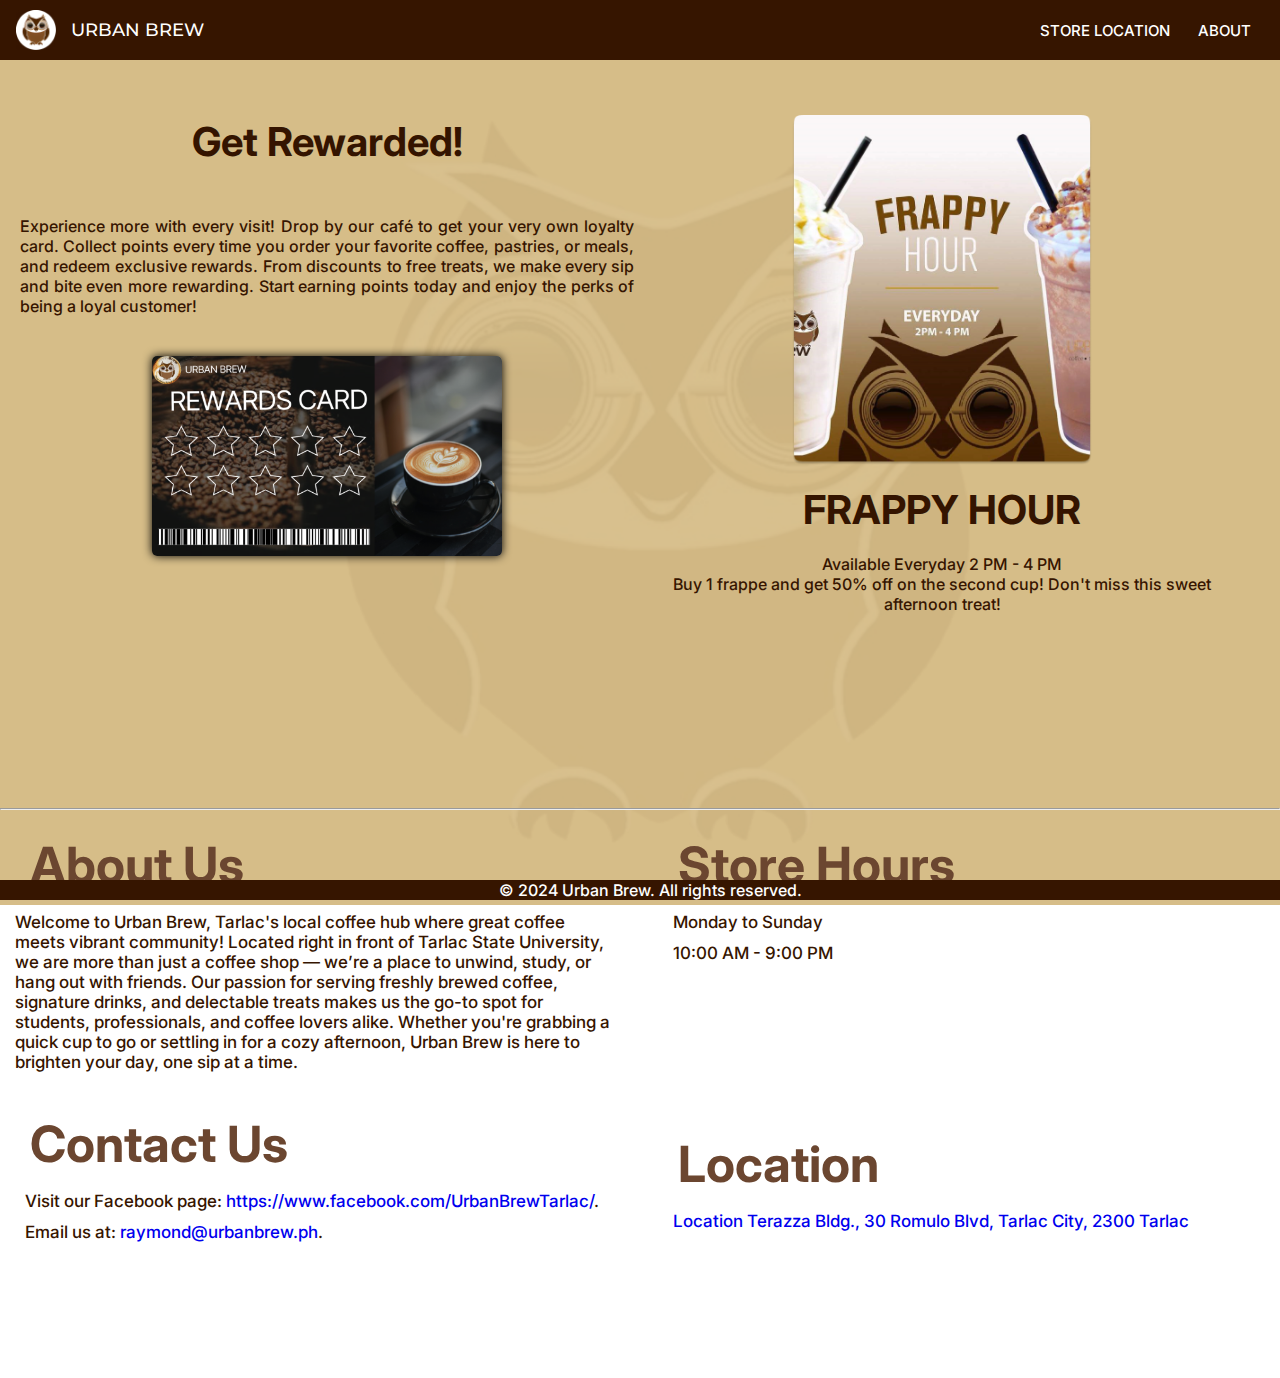
<file: index.html>
<!DOCTYPE html>
<html lang="en">
<head>
    <meta charset="UTF-8">
    <meta name="viewport" content="width=device-width, initial-scale=1.0">
    <link rel="stylesheet" href="css/BodyandNav.css">
    <link rel="stylesheet" href="css/LandingPage.css">
    <link rel="stylesheet" href="https://cdnjs.cloudflare.com/ajax/libs/font-awesome/6.7.1/css/all.min.css"
    integrity="sha512-5Hs3dF2AEPkpNAR7UiOHba+lRSJNeM2ECkwxUIxC1Q/FLycGTbNapWXB4tP889k5T5Ju8fs4b1P5z/iB4nMfSQ==" 
    crossorigin="anonymous" 
    referrerpolicy="no-referrer" />
    <title>LANDING PAGE</title>
</head>

<body>
    <nav class="NavigationBar">
        <div class="NavigationContent">
            <section class="NavigationBarLOGO">
                <a href="html/Home.html"><img src="img/LOGO/LOGO.png" alt=""></a>
                <a href="html/Home.html" id="NavUrbanBrew">URBAN BREW</a>
            </section>
            <button class="hamburgerTOP" onclick="toggleNavBar()">☰</button>
            <section class="NavigationBarItems">
                <a href="html/StoreLocation.html"><i class="fa-solid fa-location-dot"></i>STORE LOCATION</a>
                <a href="html/About.html"><i class="fa-solid fa-address-card"></i>ABOUT</a>
            </section>
        </div>
    </nav>

    <main class="container">
        <div class="div1">
            <section class="LeftContainer"> 
                <h1>Get Rewarded!</h1>
                <p>Experience more with every visit!
                    Drop by our café to get your very own loyalty card.
                    Collect points every time you order your favorite coffee,
                    pastries, or meals, and redeem exclusive rewards.
                    From discounts to free treats, we make every sip and bite even more rewarding.
                    Start earning points today and enjoy the perks of being a loyal customer!</p>
                <section><img src="img/LOYALTY.png" alt="LOYALTY"></section>
            </section>
            <section class="RightContainer">
                <section id="frappyhour"><img src="img/FRAPPYHOUR (1).png" alt="FRAPPYHOUR"></section>
                <section><h1>FRAPPY HOUR</h1></section>
                <section><p>Available Everyday 2 PM - 4 PM <br>
                    Buy 1 frappe and get 50% off on the second cup! Don't miss this sweet afternoon treat!</p></section>
            </section>
        </div>

        <div class="div2">
            <hr>
                <div class="AboutUs">
                    <div class="About">
                        <h2>About Us</h2>
                        <p>Welcome to Urban Brew, Tarlac's local coffee hub where great coffee meets vibrant community!
                            Located right in front of Tarlac State University,  we are more than just a coffee shop —  we’re a place to unwind, study, or hang out with friends.
                            Our passion for serving freshly brewed coffee, signature drinks, and delectable treats makes us the go-to spot for students, professionals, and coffee lovers alike.
                            Whether you're grabbing a quick  cup to go or settling in for a cozy afternoon, Urban Brew is here to brighten your day, one sip at a time.</p>
                    </div>
                    <div class="StoreHours">
                        <h2>Store Hours</h2>
                        <div class="storeHours-item">
                            <i class="fa-solid fa-calendar-days"></i>
                            <p>Monday to Sunday</p>
                        </div>
                        <div class="storeHours-item">
                            <i class="fa-solid fa-clock"></i>
                            <p>10:00 AM - 9:00 PM</p>
                        </div>
                    </div>
                    <div class="Contact">
                        <h2>Contact Us</h2>
                        <div class="contact-item">
                            <i class="fa-brands fa-square-facebook"></i>
                            <p>Visit our Facebook page: 
                                <a href="https://www.facebook.com/UrbanBrewTarlac/">https://www.facebook.com/UrbanBrewTarlac/</a>.
                            </p>
                        </div>
                        <div class="contact-item">
                            <i class="fa-solid fa-envelope"></i>
                            <p>Email us at: 
                                <a href="mailto:raymond@urbanbrew.ph" target="_top">raymond@urbanbrew.ph</a>.
                            </p>
                        </div>
                    </div>
                    <div class="Location">
                        <br>
                        <h2>Location</h2>
                        <div class="Location-item">
                            <i class="fa-solid fa-location-dot"></i>
                            <p><a href="https://maps.app.goo.gl/KPpNdG7m67KDpfoP9">Location Terazza Bldg., 30 Romulo Blvd, Tarlac City, 2300 Tarlac</a></p>
                    </div>
                    </div>
                </div>       
        </div>
    </main>

    <footer class="footer">
        © 2024 Urban Brew. All rights reserved.
    </footer>

    <script src="Javascript/BodyAndNav.js"></script>
</body>
</html>
</file>
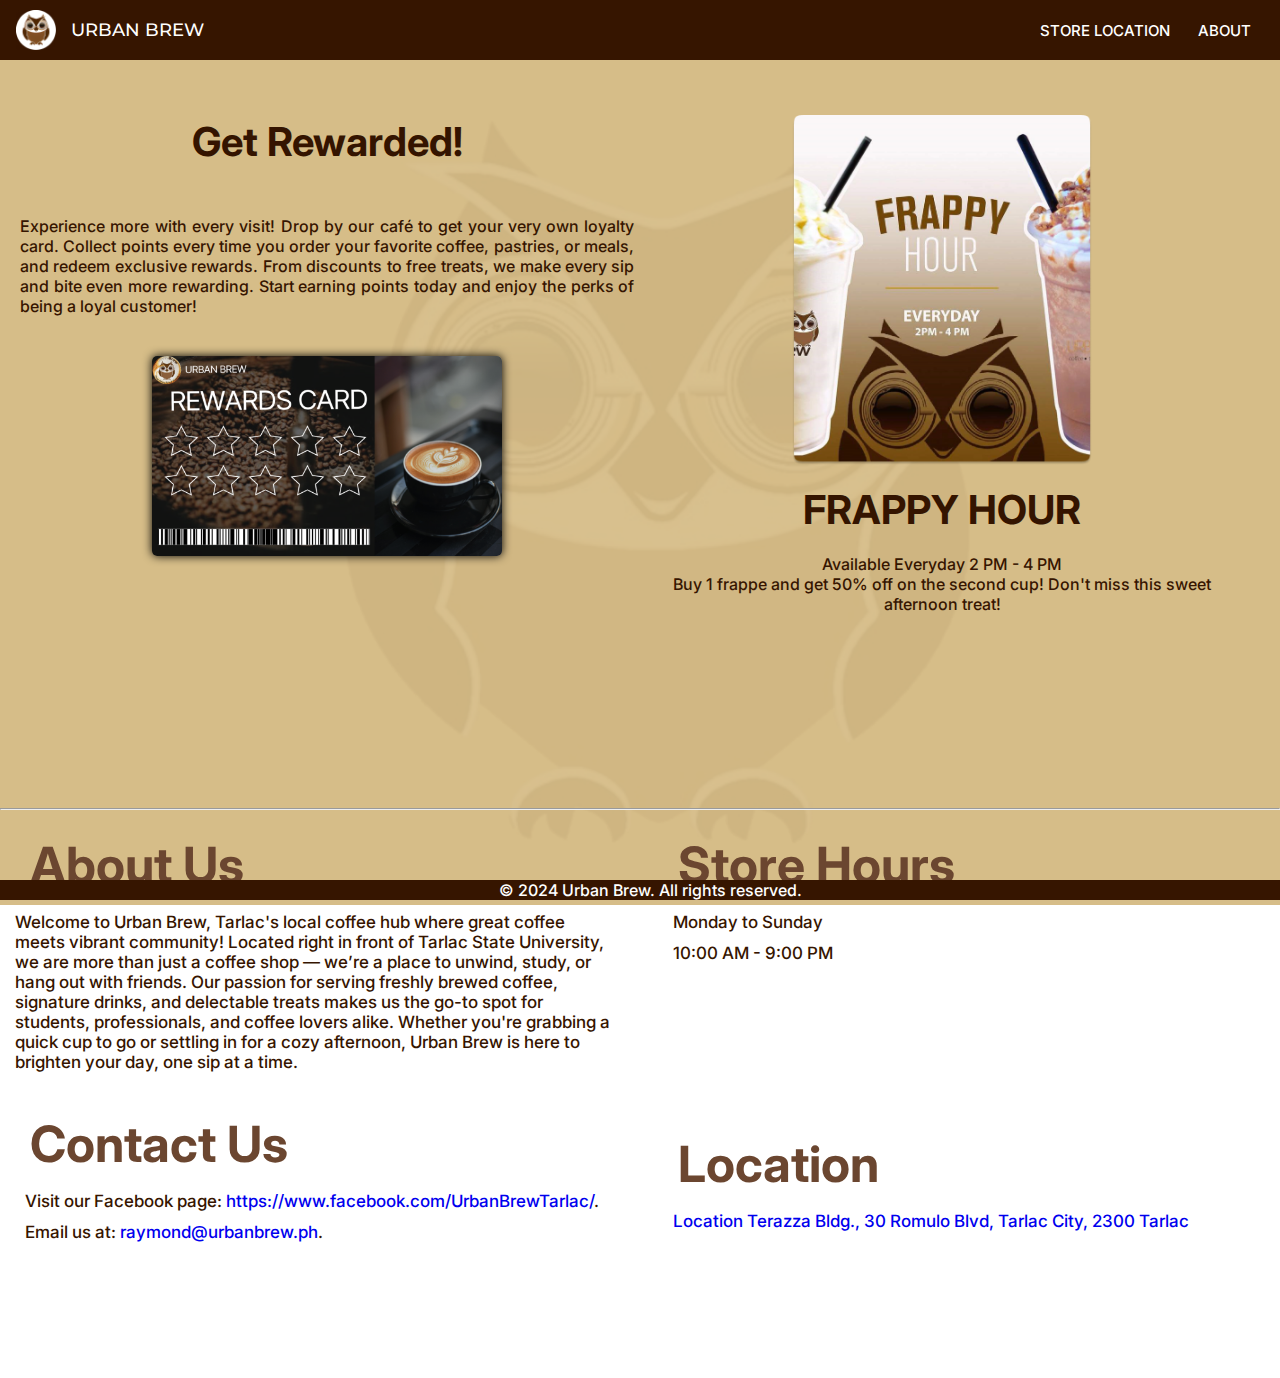
<file: html/LandingPage.html>
<!DOCTYPE html>
<html lang="en">
<head>
    <meta charset="UTF-8">
    <meta name="viewport" content="width=device-width, initial-scale=1.0">
    <link rel="stylesheet" href="../css/BodyandNav.css">
    <link rel="stylesheet" href="../css/LandingPage.css">
    <link rel="stylesheet" href="https://cdnjs.cloudflare.com/ajax/libs/font-awesome/6.7.1/css/all.min.css"
    integrity="sha512-5Hs3dF2AEPkpNAR7UiOHba+lRSJNeM2ECkwxUIxC1Q/FLycGTbNapWXB4tP889k5T5Ju8fs4b1P5z/iB4nMfSQ==" 
    crossorigin="anonymous" 
    referrerpolicy="no-referrer" />
    <title>LANDING PAGE</title>
</head>

<body>
    <nav class="NavigationBar">
        <div class="NavigationContent">
            <section class="NavigationBarLOGO">
                <a href="Home.html"><img src="../img/LOGO/LOGO.png" alt="LOGO"></a>
                <a href="Home.html" id="NavUrbanBrew">URBAN BREW</a>
            </section>
            <button class="hamburgerTOP" onclick="toggleNavBar()">☰</button>
            <section class="NavigationBarItems">
                <a href="StoreLocation.html"><i class="fa-solid fa-location-dot"></i>STORE LOCATION</a>
                <a href="About.html"><i class="fa-solid fa-address-card"></i>ABOUT</a>
            </section>
        </div>
    </nav>

    <main class="container">
        <div class="div1">
            <section class="LeftContainer"> 
                <h1>Get Rewarded!</h1>
                <p>Experience more with every visit!
                    Drop by our café to get your very own loyalty card.
                    Collect points every time you order your favorite coffee,
                    pastries, or meals, and redeem exclusive rewards.
                    From discounts to free treats, we make every sip and bite even more rewarding.
                    Start earning points today and enjoy the perks of being a loyal customer!</p>
                <section><img src="../img/LOYALTY.png" alt="LOYALTY"></section>
            </section>
            <section class="RightContainer">
                <section id="frappyhour"><img src="../img/FRAPPYHOUR (1).png" alt="FRAPPYHOUR"></section>
                <section><h1>FRAPPY HOUR</h1></section>
                <section><p>Available Everyday 2 PM - 4 PM <br>
                    Buy 1 frappe and get 50% off on the second cup! Don't miss this sweet afternoon treat!</p></section>
            </section>
        </div>

        <div class="div2">
            <hr>
                <div class="AboutUs">
                    <div class="About">
                        <a href="About.html"><h2>About Us</h2></a>
                        <p>Welcome to Urban Brew, Tarlac's local coffee hub where great coffee meets vibrant community!
                            Located right in front of Tarlac State University,  we are more than just a coffee shop —  we’re a place to unwind, study, or hang out with friends.
                            Our passion for serving freshly brewed coffee, signature drinks, and delectable treats makes us the go-to spot for students, professionals, and coffee lovers alike.
                            Whether you're grabbing a quick  cup to go or settling in for a cozy afternoon, Urban Brew is here to brighten your day, one sip at a time.</p>
                    </div>
                    <div class="StoreHours">
                        <h2>Store Hours</h2>
                        <div class="storeHours-item">
                            <i class="fa-solid fa-calendar-days"></i>
                            <p>Monday to Sunday</p>
                        </div>
                        <div class="storeHours-item">
                            <i class="fa-solid fa-clock"></i>
                            <p>10:00 AM - 9:00 PM</p>
                        </div>
                    </div>
                    <div class="Contact">
                        <h2>Contact Us</h2>
                        <div class="contact-item">
                            <i class="fa-brands fa-square-facebook"></i>
                            <p>Visit our Facebook page: 
                                <a href="https://www.facebook.com/UrbanBrewTarlac/">https://www.facebook.com/UrbanBrewTarlac/</a>.
                            </p>
                        </div>
                        <div class="contact-item">
                            <i class="fa-solid fa-envelope"></i>
                            <p>Email us at: 
                                <a href="mailto:raymond@urbanbrew.ph" target="_top">raymond@urbanbrew.ph</a>.
                            </p>
                        </div>
                    </div>
                    <div class="Location">
                        <br>
                        <h2>Location</h2>
                        <div class="Location-item">
                            <i class="fa-solid fa-location-dot"></i>
                            <p><a href="https://maps.app.goo.gl/KPpNdG7m67KDpfoP9">Location Terazza Bldg., 30 Romulo Blvd, Tarlac City, 2300 Tarlac</a></p>
                    </div>
                    </div>
                </div>       
        </div>
    </main>

    <footer class="footer">
        © 2024 Urban Brew. All rights reserved.
    </footer>

    <script src="../Javascript/BodyAndNav.js"></script>
</body>
</html>
</file>
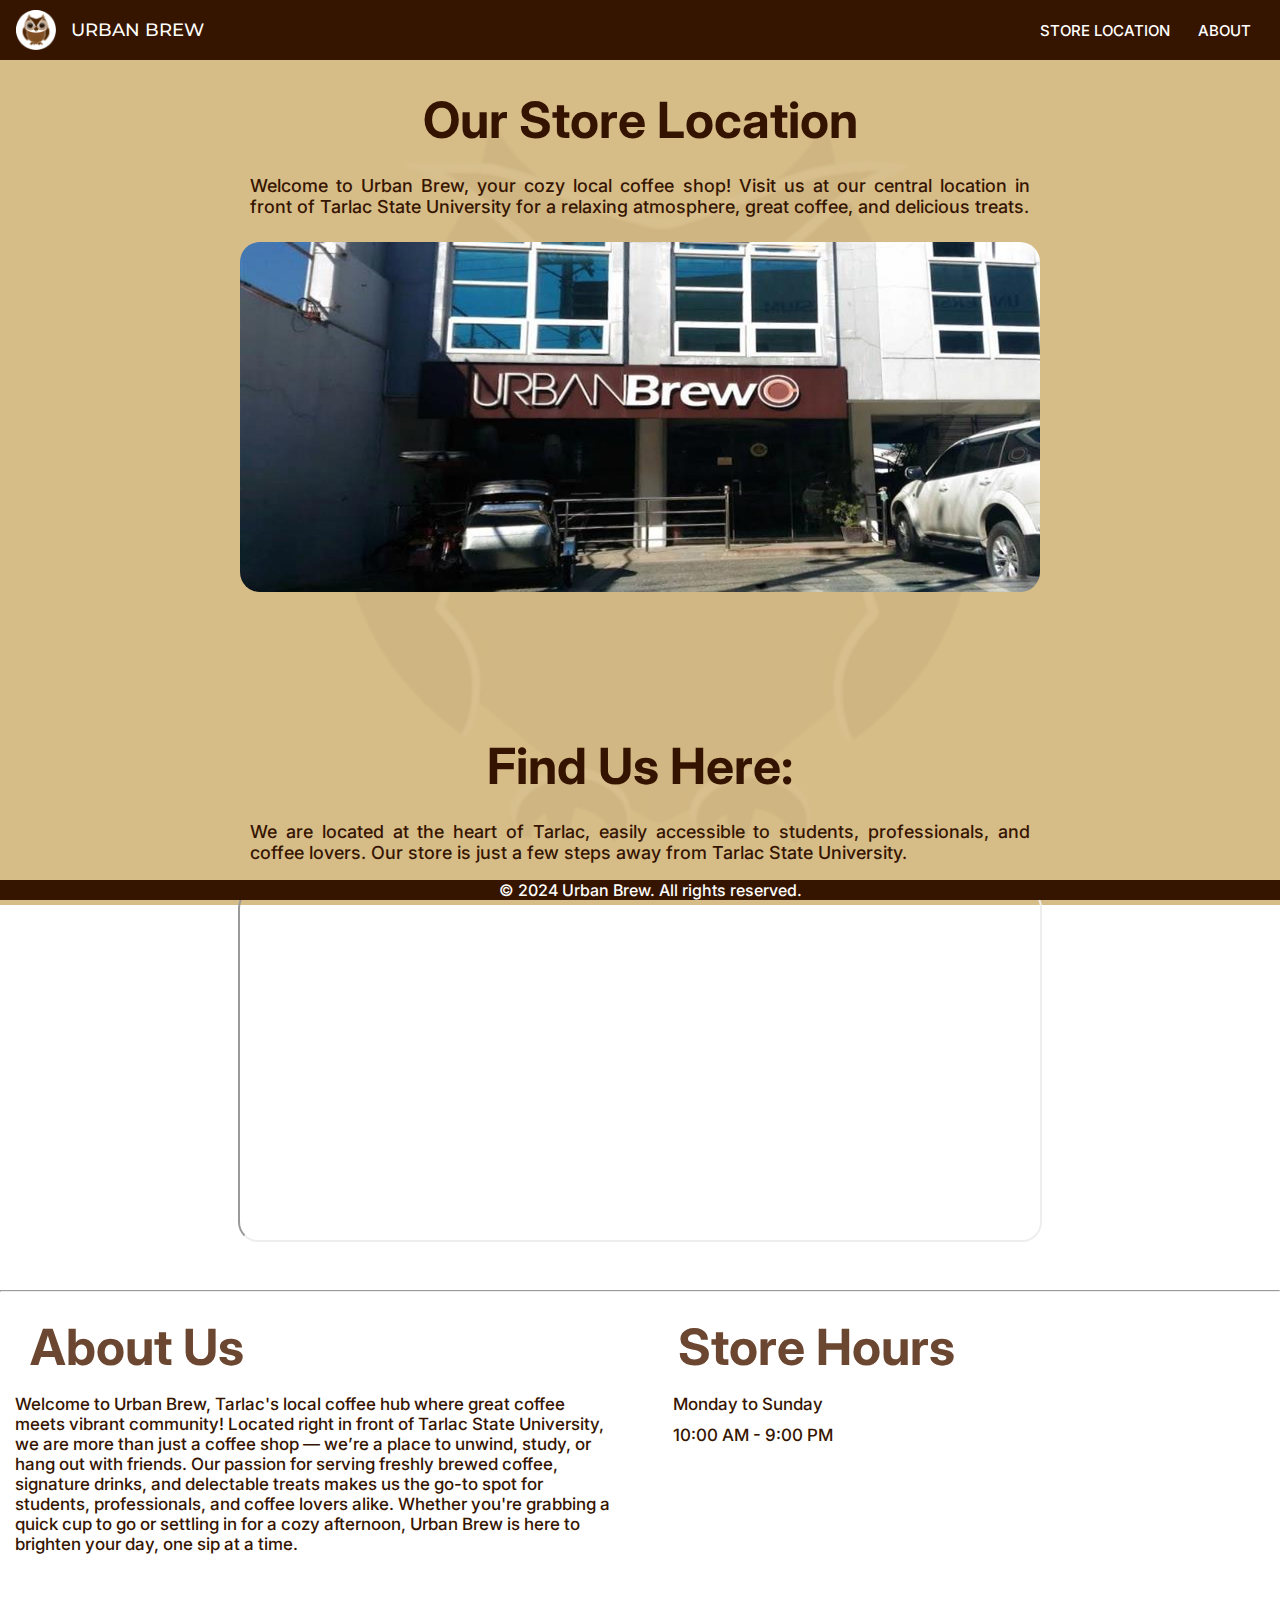
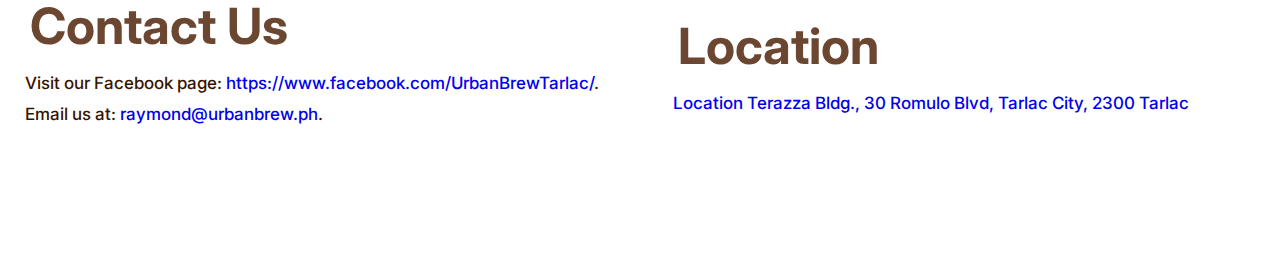
<file: html/StoreLocation.html>
<!DOCTYPE html>
<html lang="en">
<head>
    <meta charset="UTF-8">
    <meta name="viewport" content="width=device-width, initial-scale=1.0">
    <link rel="stylesheet" href="../css/BodyandNav.css">
    <link rel="stylesheet" href="../css/StoreLocation.css">
    <link rel="stylesheet" href="https://cdnjs.cloudflare.com/ajax/libs/font-awesome/6.7.1/css/all.min.css"
                                integrity="sha512-5Hs3dF2AEPkpNAR7UiOHba+lRSJNeM2ECkwxUIxC1Q/FLycGTbNapWXB4tP889k5T5Ju8fs4b1P5z/iB4nMfSQ==" 
                                crossorigin="anonymous" 
                                referrerpolicy="no-referrer" />
    <title>Stor Location</title>
</head>
<body>
    <nav class="NavigationBar">
        <div class="NavigationContent">
            <section class="NavigationBarLOGO">
                <a href="Home.html"><img src="../img/LOGO/LOGO.png" alt="LOGO"></a>
                <a href="Home.html" id="NavUrbanBrew">URBAN BREW</a>
            </section>
            <button class="hamburgerTOP" onclick="toggleNavBar()">☰</button>
            <section class="NavigationBarItems">
                <a href="StoreLocation.html"><i class="fa-solid fa-location-dot"></i>STORE LOCATION</a>
                <a href="About.html"><i class="fa-solid fa-address-card"></i>ABOUT</a>
            </section>
        </div>
    </nav>

<main>
    <div class="div1">
        <div class="storeLoc">
            <div class="streetView">
                        <h1>Our Store Location</h2>
                        <p>Welcome to Urban Brew, your cozy local coffee shop! Visit us at our central location in front of Tarlac State University for a relaxing atmosphere, great coffee, and delicious treats.</p>
                        <a href="https://www.instantstreetview.com/@15.484403,120.58701,-94.78h,8.65p,0z,9vSP6LZhg_NyGHPXHsgNaA" target="_blank">
                            <img src="../img/storeFront.jpeg" alt="Urban Brew Storefront">
                        </a>
            </div>
            <div class="storeMap">
                        <h1>Find Us Here:</h3>
                        <p>We are located at the heart of Tarlac, easily accessible to students, professionals, and coffee lovers. Our store is just a few steps away from Tarlac State University.</p>
                        <iframe width="1200" height="600" allowfullscreen src="https://www.google.com/maps/embed/v1/place?key=AIzaSyBFw0Qbyq9zTFTd-tUY6dZWTgaQzuU17R8&q=Urban%20Brew&zoom=10&maptype=roadmap"></iframe>
                    
            </div>
        </div>
    </div>

    <div class="div2">
        <hr> 
        <div class="AboutUs">
            <div class="About">
                <a href="About.html"><h2>About Us</h2></a>
                <p>Welcome to Urban Brew, Tarlac's local coffee hub where great coffee meets vibrant community!
                    Located right in front of Tarlac State University,  we are more than just a coffee shop —  we’re a place to unwind, study, or hang out with friends.
                    Our passion for serving freshly brewed coffee, signature drinks, and delectable treats makes us the go-to spot for students, professionals, and coffee lovers alike.
                    Whether you're grabbing a quick  cup to go or settling in for a cozy afternoon, Urban Brew is here to brighten your day, one sip at a time.</p>
            </div>
            <div class="StoreHours">
                <h2>Store Hours</h2>
                <div class="storeHours-item">
                    <i class="fa-solid fa-calendar-days"></i>
                    <p>Monday to Sunday</p>
                </div>
                <div class="storeHours-item">
                <i class="fa-solid fa-clock"></i>
                <p>10:00 AM - 9:00 PM</p>
                </div>
            </div>
            <div class="Contact">
                <h2>Contact Us</h2>
                <div class="contact-item">
                    <i class="fa-brands fa-square-facebook"></i>
                    <p>Visit our Facebook page: 
                        <a href="https://www.facebook.com/UrbanBrewTarlac/">https://www.facebook.com/UrbanBrewTarlac/</a>.
                    </p>
                </div>
                <div class="contact-item">
                    <i class="fa-solid fa-envelope"></i>
                    <p>Email us at: 
                        <a href="mailto:ra.tapulayan00790@student.tsu.edu.ph" target="_top">raymond@urbanbrew.ph</a>.
                    </p>
                </div>
            </div>
            <div class="Location">
                <br>
                <h2>Location</h2>
                <div class="Location-item">
                    <i class="fa-solid fa-location-dot"></i>
                    <p><a href="https://maps.app.goo.gl/KPpNdG7m67KDpfoP9">Location Terazza Bldg., 30 Romulo Blvd, Tarlac City, 2300 Tarlac</a></p>
                </div>
            </div>
        </div>
    </div>
</main>
    <footer class="footer">
        © 2024 Urban Brew. All rights reserved.
    </footer>
    <script src="../Javascript/BodyAndNav.js"></script>
</body>
</html>
</file>
<file: css/BodyandNav.css>
@import url("https://fonts.googleapis.com/css2?family=Inter:ital,opsz,wght@0,14..32,100..900;1,14..32,100..900&family=Montserrat:ital,wght@0,100..900;1,100..900&family=Poppins:ital,wght@0,100;0,200;0,300;0,400;0,500;0,600;0,700;0,800;0,900;1,100;1,200;1,300;1,400;1,500;1,600;1,700;1,800;1,900&display=swap");
@import url("https://fonts.googleapis.com/css2?family=Inter:ital,opsz,wght@0,14..32,100..900;1,14..32,100..900&display=swap");


html,
body {
    height: auto;
    margin: 0;
    padding: 0;
    width: 100%;
}

body {
    margin-top: 90px;
    padding: 0;
    font-family: 'Inter', sans-serif;
    max-width: 100vw;
    height: auto;
    font-weight: 500;
    background-image: url('../img/background/BACKGROUNDOWL.png');
    background-size: cover;
    background-position: center;
    background-attachment: fixed;
    background-repeat: no-repeat;
    min-height: 100vh;
}

.hamburgerTOP {
    display: none;
    position: fixed;
    top: 15px;
    right: 180px;
    z-index: 1001;
    background-color: transparent;
    border: none;
    font-size: 60px;
    cursor: pointer;
    color: white;
}

.hamburgerTOP:hover {
    color: #CBB381;
    transform: scale(1.1, 1.1);
}

i {
    margin: 0px 10px 0px 0px;
}

.NavigationBar {
    width: 100%;
    background-color: #361500; 
    margin: 0;
    padding: 10px;
    position: fixed;
    top: 0;
    height: 40px;
    z-index: 1000;
    cursor: default;
    align-content: center;
}

.NavigationContent {
    display: flex;
    align-content: center;
}

.NavigationBarLOGO {
    display: flex;
    align-items: center;
    margin: 0;
    padding: 0;
    width: 50%;
}

.NavigationBarLOGO a {
    text-decoration: none;
    font-family: 'Montserrat', sans-serif;
    color: white;
    margin: 0% 0% 0% 1%;
    width: 100px;
    height: 30px;
}

#NavUrbanBrew {
    width: 500px;
    align-content: center;
    font-size: 18px;
    font-weight: 500;
}

.NavigationBarLOGO img {
    margin: -5px 0px 0px 0px;
    width: 40px;
    height: 40px;
    align-content: center;
}

.NavigationBarLOGO img:hover {
    animation: shake 1s;
}

@keyframes shake {
    0% {
        transform: translateY(0);
    }

    25% {
        transform: translateY(-5px);
    }

    50% {
        transform: translateY(5px);
    }

    75% {
        transform: translateY(-5px);
    }

    100% {
        transform: translateY(0);
    }
}

.NavigationBarItems {
    display: flex;
    justify-content: flex-end;
    align-items: center;
    margin: 0px 10px 0px 380px;
    padding: 0;
    gap: 18px;
}

.NavigationBarItems a {
    text-decoration: none;
    color: white;
    margin: 0px 0px 0px 0px;
    padding: 0;
    font-size: 15px;
    transition: color 0.3s ease;
}

.NavigationBarItems a:hover {
    text-decoration: none;
    color: #CBB381;
}

#NavUrbanBrew {
    margin-right: 53%;
}

.AboutUs {
    margin: 10px;
    padding: 0px 10px 0px 5px;
    display: grid;
    grid-template-columns: 1fr 1fr;
    grid-template-rows: 1fr 1fr;
    column-gap: 50px;
    row-gap: 10px;
    height: auto;
    width: auto;
}

.Contact i,
.Location i,
.StoreHours i {
    display: block;
    font-size: 50px;
    text-align: justify;
    color: #341400;
}

.AboutUs p {
    font-size: 17px;
    color: #361500;
}

.AboutUs h2 {
    font-size: 50px;
    color: #6b4630;
    margin: 15px;
}

a {
    text-decoration: none;
}

.contact-item,
.Location-item,
.storeHours-item {
    display: flex;
    align-items: flex-start;
    gap: 0px;
    margin-bottom: 5px;
    word-break: break-all;
}

.contact-item p,
.Location-item p,
.storeHours-item p {
    margin: 0;
    line-height: 1.5;
    align-self: center;
}

h2:hover,
h1:hover {
    text-shadow: 5px 5px 10px white;
    transform: scale(1.1);
    transition-duration: 1s;
}

.footer {
    text-align: center;
    padding: 0px 10px;
    font-size: 1rem;
    background-color: #361500;
    color: #fff;
    z-index: 1001;
    position: fixed;
    bottom: 0px;
    width: 100%;
}

@media (max-width: 768px) {
    body {
        background-image: url('../img/background/2.png');
    }

    .NavigationBarItems {
        display: none;
        flex-direction: column;
        align-items: center;
        background-color: #361500;
        position: absolute;
        top: 60px;
        right: 20px;
        width: 40%;
        padding: 10px 10px;
        gap: 10px;
    }

    .NavigationBarItems.show {
        display: flex;
    }

    .NavigationBarItems.show a {
        font-size: 25px;
    }

    .hamburgerTOP {
        display: block;
        right: 70px;
        top: -1px;
        font-size: 45px;
    }

    .NavigationBarItems a {
        font-size: 14px;
        margin: 5px 0;
    }

    .NavigationBarLOGO a {
        font-size: 20px;
    }

    .NavigationBarLOGO img {
        font-size: 50%;
    }

    .AboutUs {
        column-gap: 20px;
        grid-template-columns: 1fr 1fr 1fr;
        grid-template-rows: 0.5fr 1fr;
    }

    .About {
        grid-column: 1/4;
        margin-bottom: 0px;
    }

    .Contact i,
    .Location i,
    .StoreHours i {
        font-size: 30px;
    }

    .AboutUs p {
        font-size: 14px;
    }

    .AboutUs h2 {
        font-size: 30px;
        text-align: center;
    }

    .contact-item,
    .Location-item,
    .storeHours-item {
        margin: 0px;
        word-break: break-all;
        padding-bottom: 50px;
        justify-content: center;
        align-content: center;
        align-items: center;
    }

    .Location h2{
        margin-top: 0;
        margin-bottom: 0;
        padding-top: 0;
        padding-bottom: 0;
    }

}

@media screen and (max-width: 480px) {

    .hamburgerTOP {
        right: 25px;
        font-size: 40px;
    }

    .NavigationBarItems.show a {
        font-size: 15px;
    }

    .NavigationBarLOGO a {
        font-size: 18px;
    }

    .NavigationBarLOGO img {
        font-size: 50%;
    }

    #NavUrbanBrew {
        font-size: 11px;
    }

    .AboutUs {
        column-gap: 0px;
        display: block;
        margin: 0;
    }

    .Contact i,
    .Location i,
    .StoreHours i {
        font-size: 15px;
        text-align: center;
    }

    .AboutUs p {
        font-size: 12px;
        text-align: center;
    }

    .About p {
        text-align: justify;
    }

    .AboutUs h2 {
        font-size: 20px;
        text-align: center;
        padding: 0;
        margin: 0;
    }

    .Contact,
    .Location,
    .StoreHours {
        margin-top: 0;
        margin-bottom: 0;
        padding-top: 0;
        align-content: start;
    }

    .contact-item,
    .Location-item,
    .storeHours-item {
        display: block;
        padding-bottom: 10px;
    }

    .Location-item {
        padding-bottom: 30px;
    }

}
</file>
<file: css/LandingPage.css>
.div1 {
    display: flex;
    justify-content: space-around;
    height: auto;
    margin: 0px 20px;
    padding: 0;
    gap: 10px;
}

.LeftContainer {
    height: 700px;
    width: 677.89px;
    margin: 0;
    padding: 0;
}

.LeftContainer h1 {
    font-size: 40px;
    text-align: center;
    margin-bottom: 50px;
    color: #341400;
    padding: 0;
}

.LeftContainer p {
    font-size: 16px;
    text-align: justify;
    margin: 0px 0px 40px 0px;
    color: #361500;

}

.LeftContainer section {
    display: flex;
    justify-content: center;
}

.LeftContainer img {
    height: 200px;
    width: 350px;
    box-shadow: 0px 0px 10px black;
    border-radius: 5px;
}

.LeftContainer img:hover {
    transform: scale(1.2, 1.2);
    transition-duration: 1s;
}

h1:hover {
    animation: shake 1s;
}

@keyframes shake {
    0% {
        transform: translateY(0);
    }

    25% {
        transform: translateY(-5px);
    }

    50% {
        transform: translateY(5px);
    }

    75% {
        transform: translateY(-5px);
    }

    100% {
        transform: translateY(0);
    }
}

.RightContainer img {
    height: 350px;
    width: 300px;
    border-radius: 5px;
    padding: 20px;
}

.RightContainer img:hover {
    transform: scale(1.2, 1.2);
    transition-duration: 1s;
}

.RightContainer h1 {
    font-size: 40px;
    text-align: center;
    color: #341400;
    margin: 0;
}

.RightContainer p {
    font-size: 16px;
    text-align: center;
    color: #361500;
    margin: 20px 0px 50px 0px;
}

.RightContainer {
    height: 700px;
    margin: 0;
    padding: 5px 0px;
}

.RightContainer section {
    display: flex;
    justify-content: center;
    align-items: center;
    margin-right: 20px;
}


@media screen and (max-width: 768px) {
    .div1 {
        flex-direction: column;
        align-items: center;
        gap: 150px;
        padding: 50px;
    }

    .RightContainer {
        display: flex;
        flex-direction: column;
    }

    #frappyhour {
        order: 2;
    }

    .LeftContainer,
    .RightContainer {
        width: 100%;
        height: auto;
    }

    .LeftContainer h1,
    .RightContainer h1 {
        font-size: 42px;
    }

    .LeftContainer p,
    .RightContainer p {
        font-size: 24px;
    }

    .LeftContainer img,
    .RightContainer img {
        width: 450px;
        height: auto;
    }
}


@media screen and (max-width: 480px) {
    .div1 {
        gap: 60px;
        padding: 20px;
    }

    .LeftContainer h1,
    .RightContainer h1 {
        font-size: 34px;
    }

    .LeftContainer p,
    .RightContainer p {
        font-size: 18px;
    }

    .LeftContainer img,
    .RightContainer img {
        width: 200px;
        height: auto;
    }

}
</file>
<file: css/StoreLocation.css>
main{
    display: block;
    height: auto;
    width: auto;
    padding: 0;
    margin-bottom: 0px;
}

.storeLoc{
    display: flex;
    flex-direction: column;
    height: auto;
    width: auto;
    align-items: center;
    gap: 100px;
}

.streetView{
    display: flex;
    flex-direction: column;
    height: auto;
    width: auto;
    align-items: center;
}
.streetView img{
    width: 800px;
    height: 350px;
    border-radius: 20px;
}

.streetView img:hover{
    transform: scale(1.1,1.1);
    transition-timing-function: linear;
    transition-duration: 1s;
}

.storeMap{
    display: flex;
    flex-direction: column;
    height: auto;
    width: auto;
    align-items: center;
    padding: 40px 0px;
}

.storeMap iframe{
    width: 800px;
    height: 350px;
    border-radius: 20px;
}

.storeMap iframe:hover{
    transform: scale(1.1,1.1);
    transition-timing-function: linear;
    transition-duration: 1s;
}

h1{
    font-size: 50px;
    color: #341400;
    padding: 0;
    margin: 0;
}

h1:hover{
    text-shadow: 5px 5px 10px white;
    transform: scale(1.1);
    transition-duration: 1s;
}

.storeLoc p{
    justify-content: center;
    font-size: 18px;
    text-align: justify;
    color: #361500;
    margin: 25px 250px ;
}

@media (max-width: 768px) { 
    .storeLoc{
        gap: 100px;
    }
    .streetView img{
        width: 650px;
        height: 350px;
        border-radius: 20px;
    }
    .storeMap{
        padding: 40px 0px;
    }
    .storeMap iframe{
        width: 650px;
        height: 350px;
        border-radius: 20px;
        margin-bottom: 65px;
    }

    h1{
        font-size: 50px;
        margin-top: 60px;
    }
    
    .storeLoc p{
        font-size: 26px;
        margin: 50px 20px ;
    }

}


@media (max-width: 480px) { 
    .storeLoc{
        gap: 40px;
    }

    .streetView img{
        width: 350px;
        height: 350px;
        border-radius: 20px;
    }
    .storeMap{
        padding: 40px 0px;
    }
    .storeMap iframe{
        width: 350px;
        height: 350px;
        border-radius: 20px;
        margin-bottom: 65px;
    }

    h1{
        font-size: 40px;
    }
    
    .storeLoc p{
        font-size: 14px;
        margin: 25px 20px ;
    }
    
}
</file>
